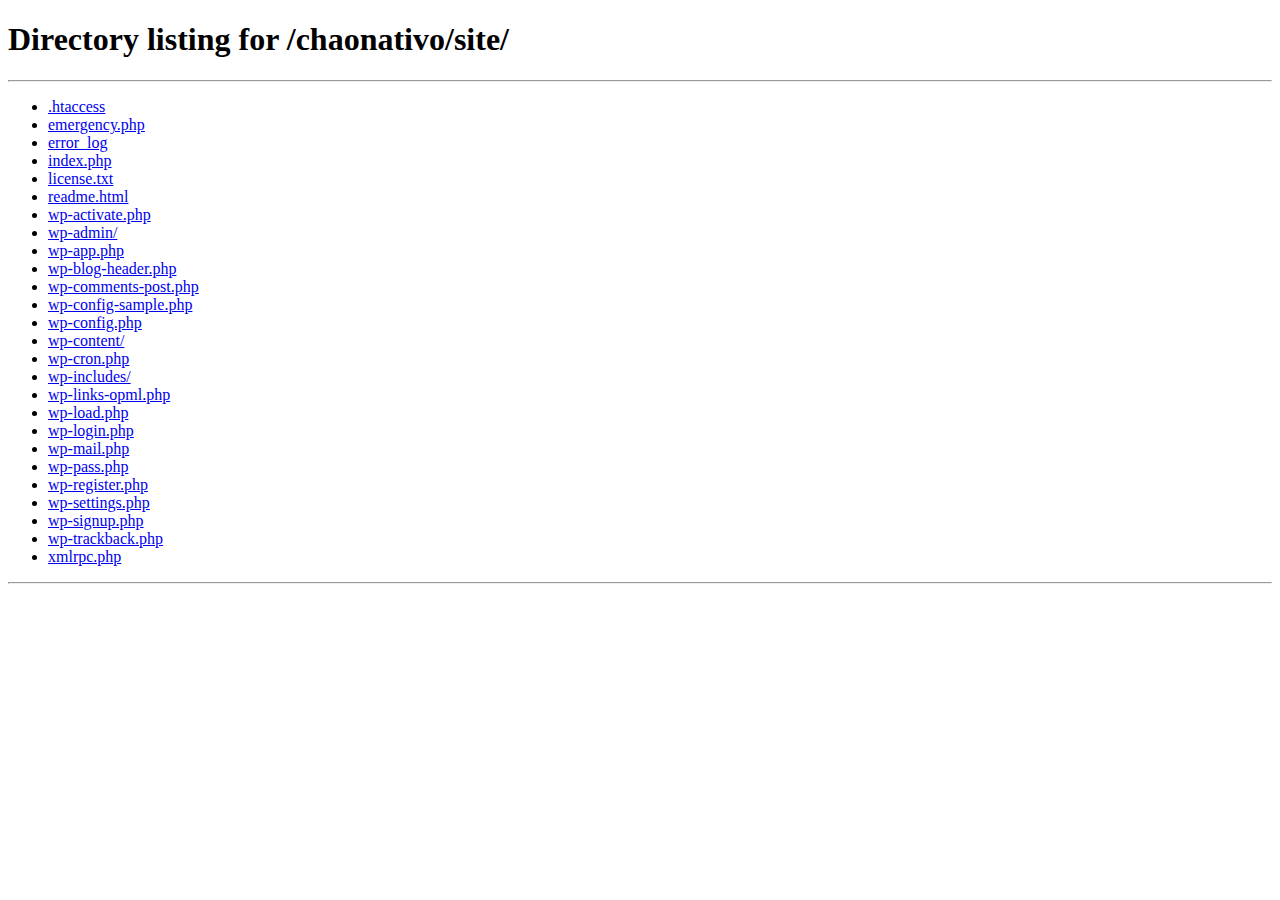
<file: chaonativo/index.htm>
﻿<meta http-equiv="refresh" content="0; url=site/">


<!-- <!DOCTYPE html PUBLIC "-//W3C//DTD XHTML 1.0 Transitional//EN" "http://www.w3.org/TR/xhtml1/DTD/xhtml1-transitional.dtd">
<html xmlns="http://www.w3.org/1999/xhtml">
<head>
<meta http-equiv="Content-Type" content="text/html; charset=utf-8" />
<title>:: Restaurante Chão Nativo ::</title>
<style type="text/css">
html, body {
	background-image: url(images/bg.jpg);
	margin-left: 0px;
	margin-top: 0px;
	margin-right: 0px;
	margin-bottom: 0px;
	background-repeat: no-repeat;
	background-color: #FFFFFF;
	background-position: top center;
    scrollbar-base-color: #FFFFFF;
}
body {
	background-color: #FFFFFF;
}
</style>
</head>
<body>
<div align="center"><table width="1000" height="1134" border="0">
  <tr>
    <td>&nbsp;</td>
  </tr>
</table></div>
</body>
</html>

-->
</file>
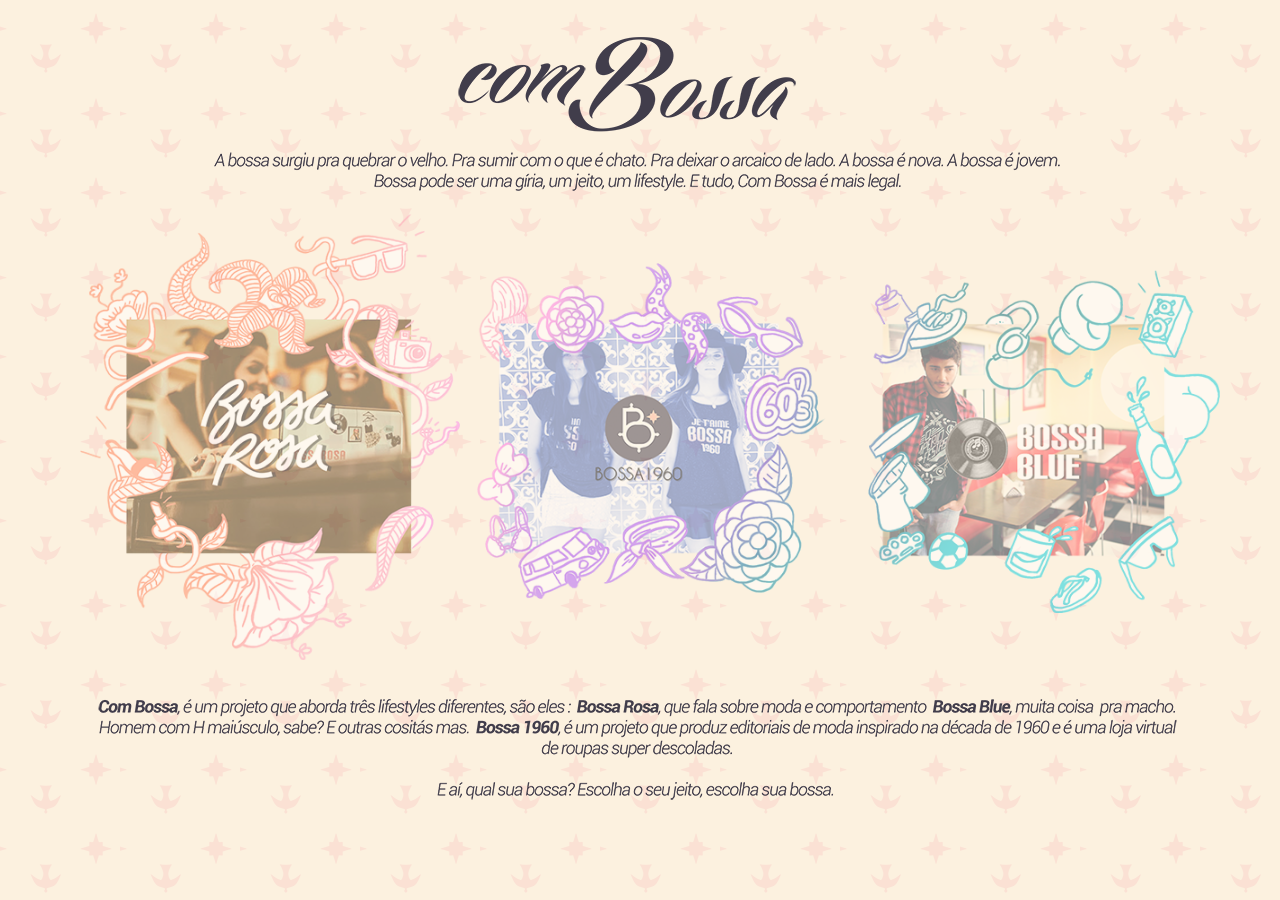
<file: combossa/index.html>
<html>
<head>
	<meta charset="UTF-8" />
	<meta http-equiv="X-UA-Compatible" content="IE=edge,chrome=1">
	<link rel="stylesheet" href="css/style.css">

	<title>ComBossa</title>

</head>
<body>
	<div class="alinhamento">
		<div id="topo"></div>

		<div id="bossarosa">
			<img src="imagens/img1.png" title="Bossa Rosa">
		</div>

		<div id="bossa1960">
			<img src="imagens/img2.png" title="Bossa 1960">
		</div>

		<div id="bossablue">
			<img src="imagens/img3.png" title="Bossa Blue">
		</div>

		<div id="bossa-descricao"></div>
	</div>
</body>
</html>
</file>
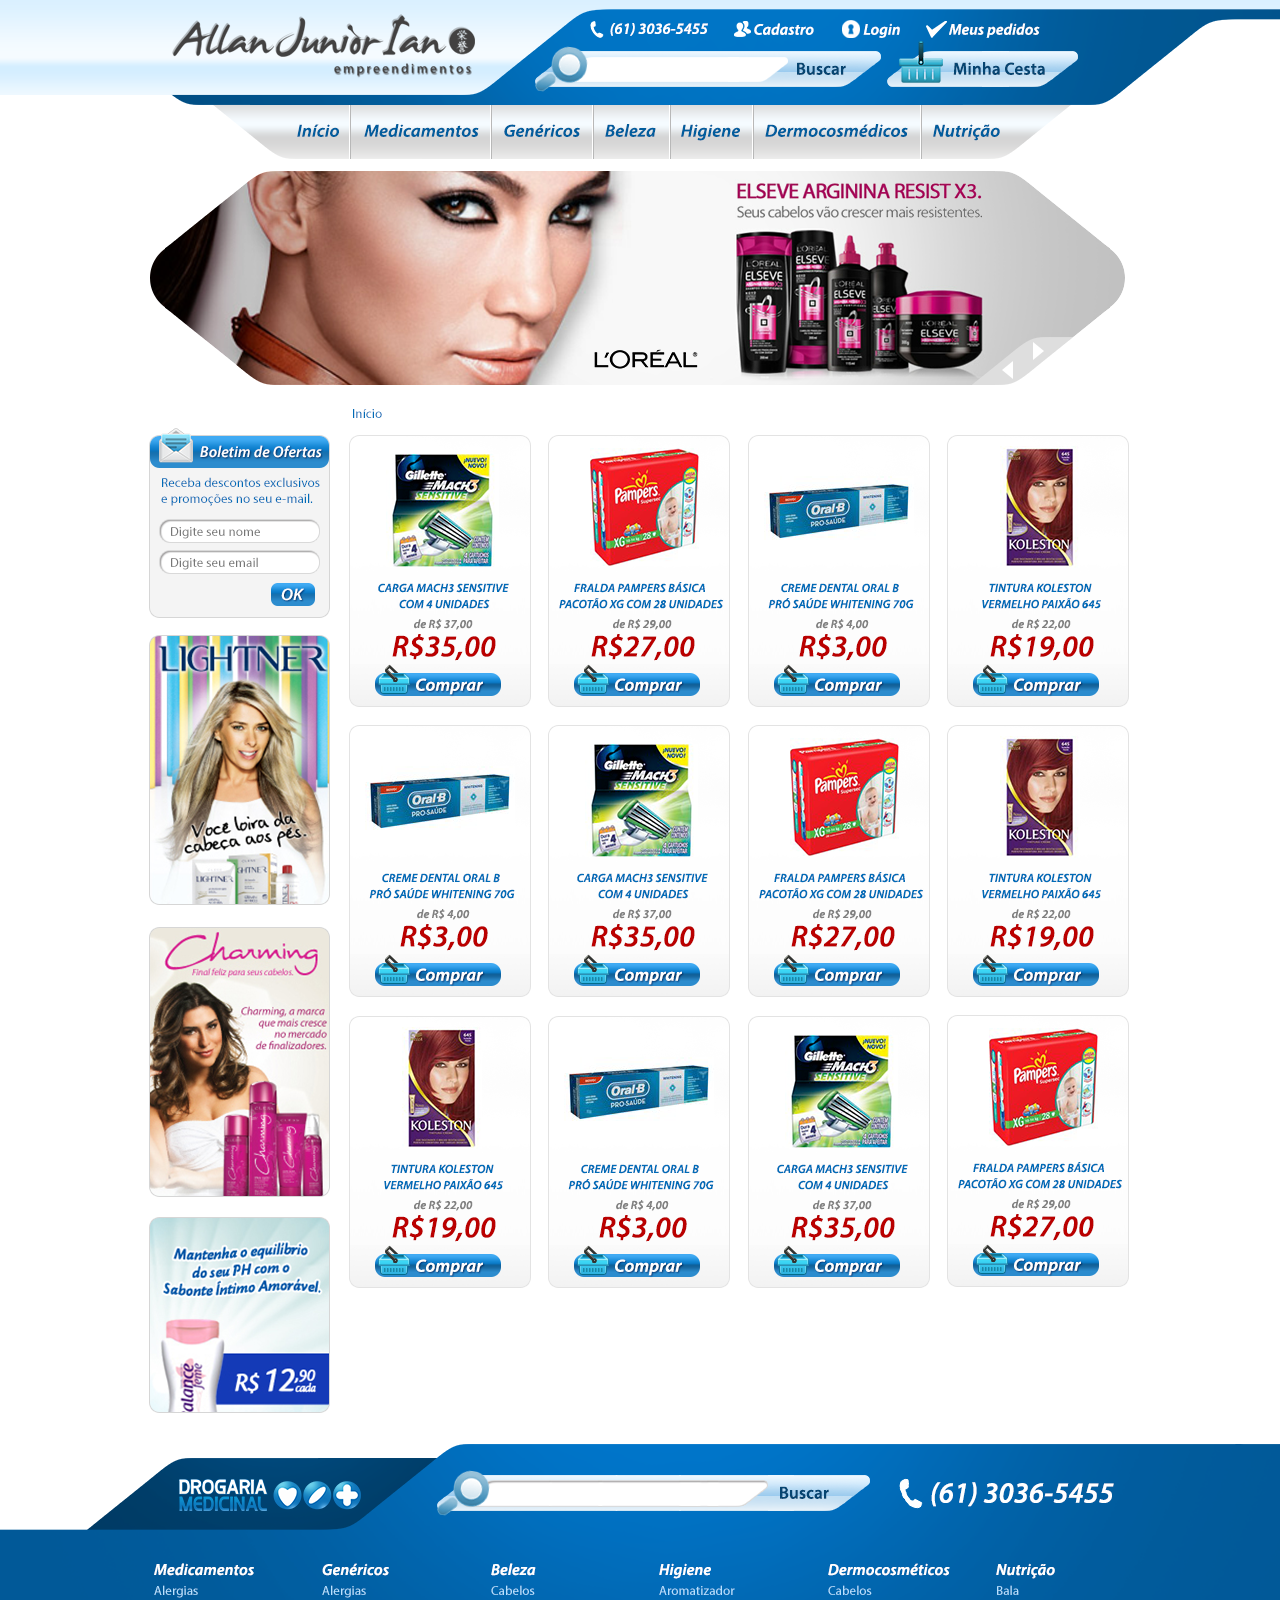
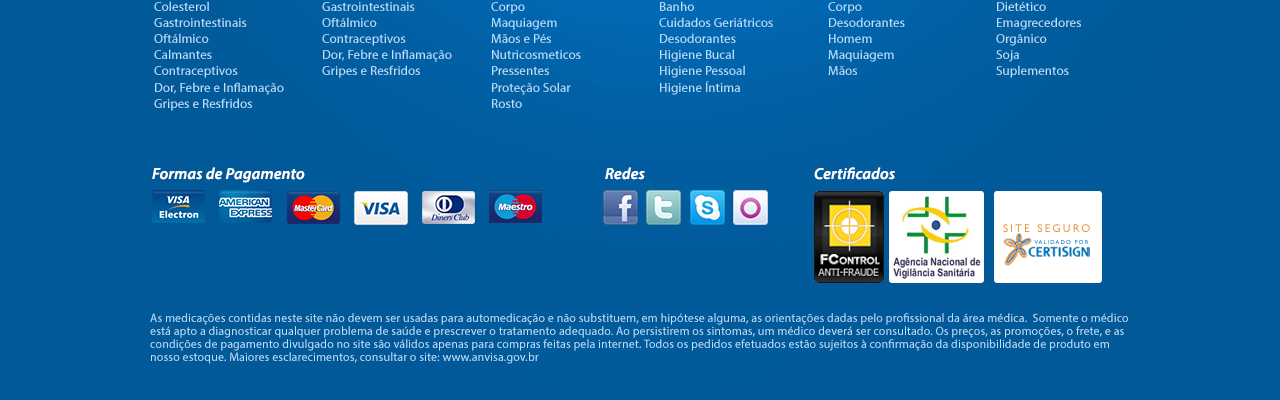
<file: drogaria/index.html>
<html>
<head>
	<meta charset="UTF-8" />
	<title>Drogaria</title>
</head>
<style type="text/css">
body{margin: 0; padding: 0; background: url("bg-drogaria.png") no-repeat top center; outline: none; text-decoration: none;}
#conteudo { width: 1100px; height: 2000px; margin: 0 auto; }

</style>
<body>
	<div id="conteudo">
		
	</div>
</body>
</html>
</file>
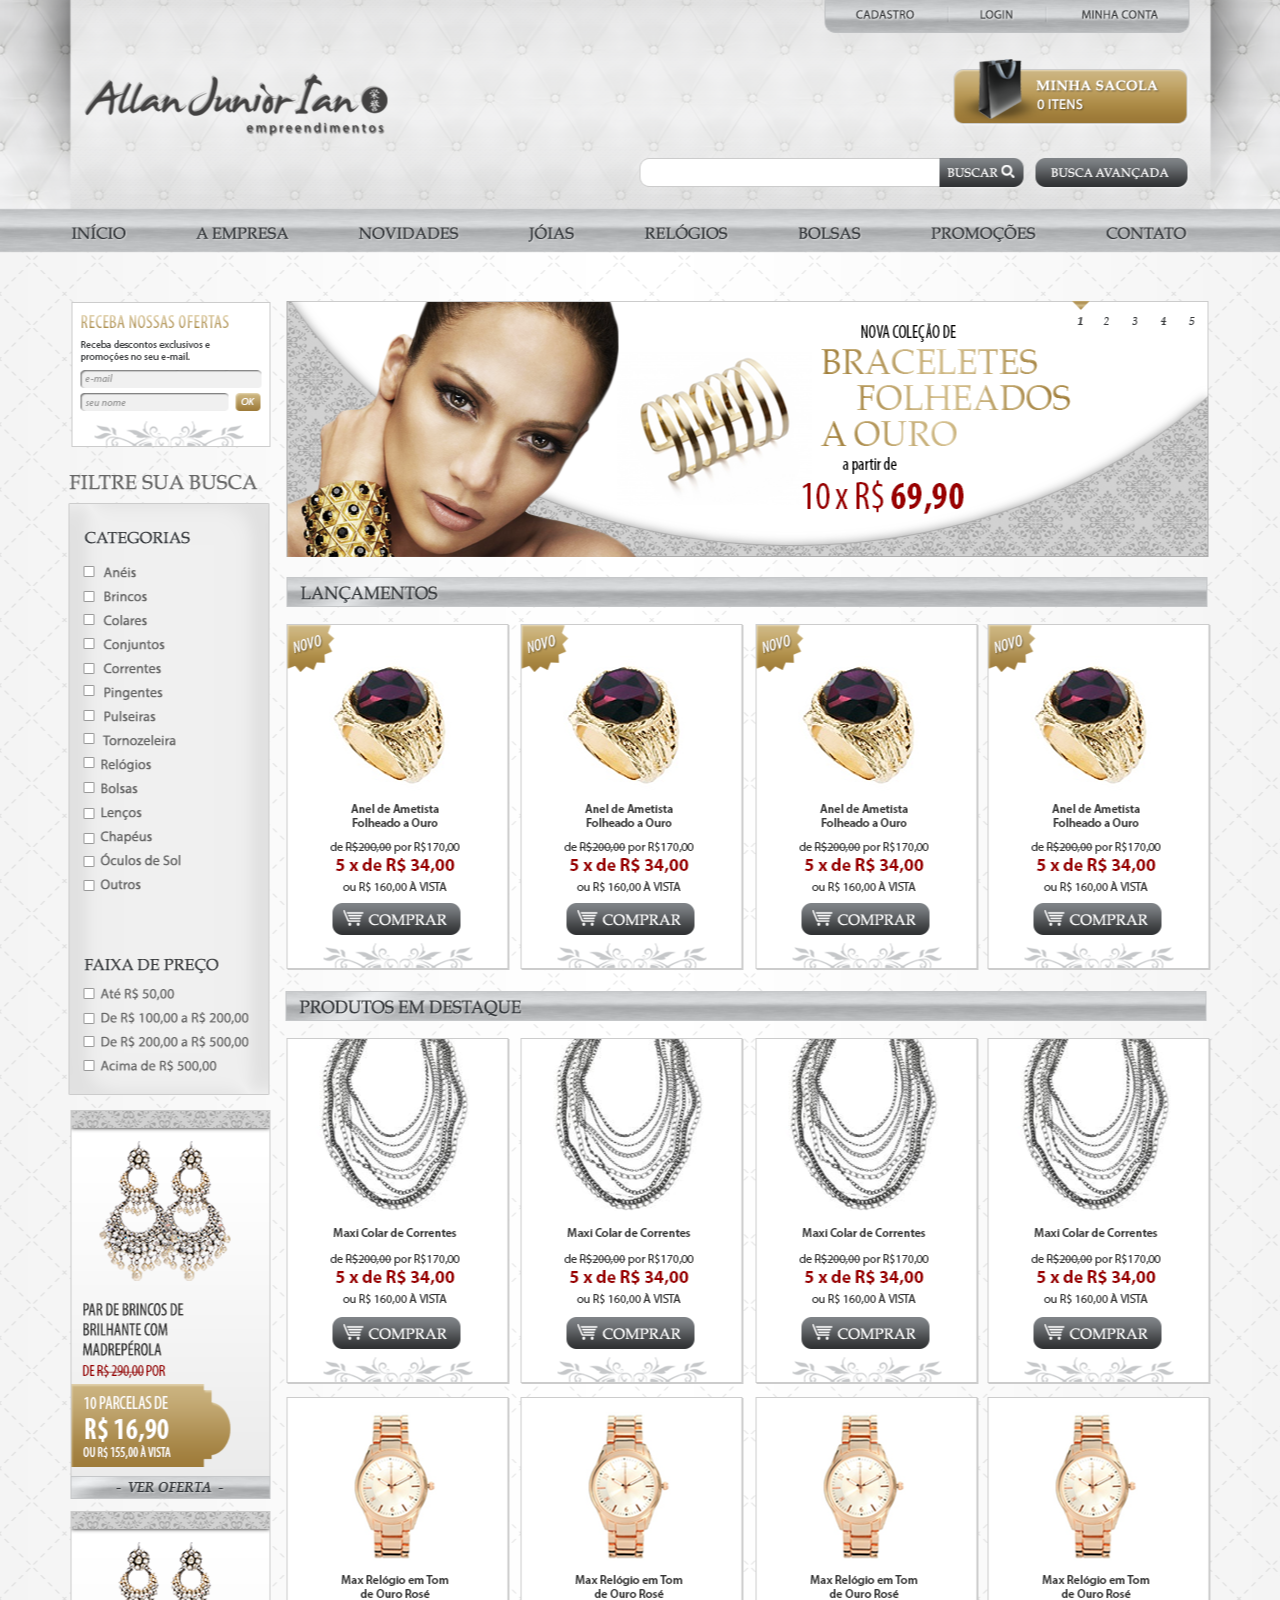
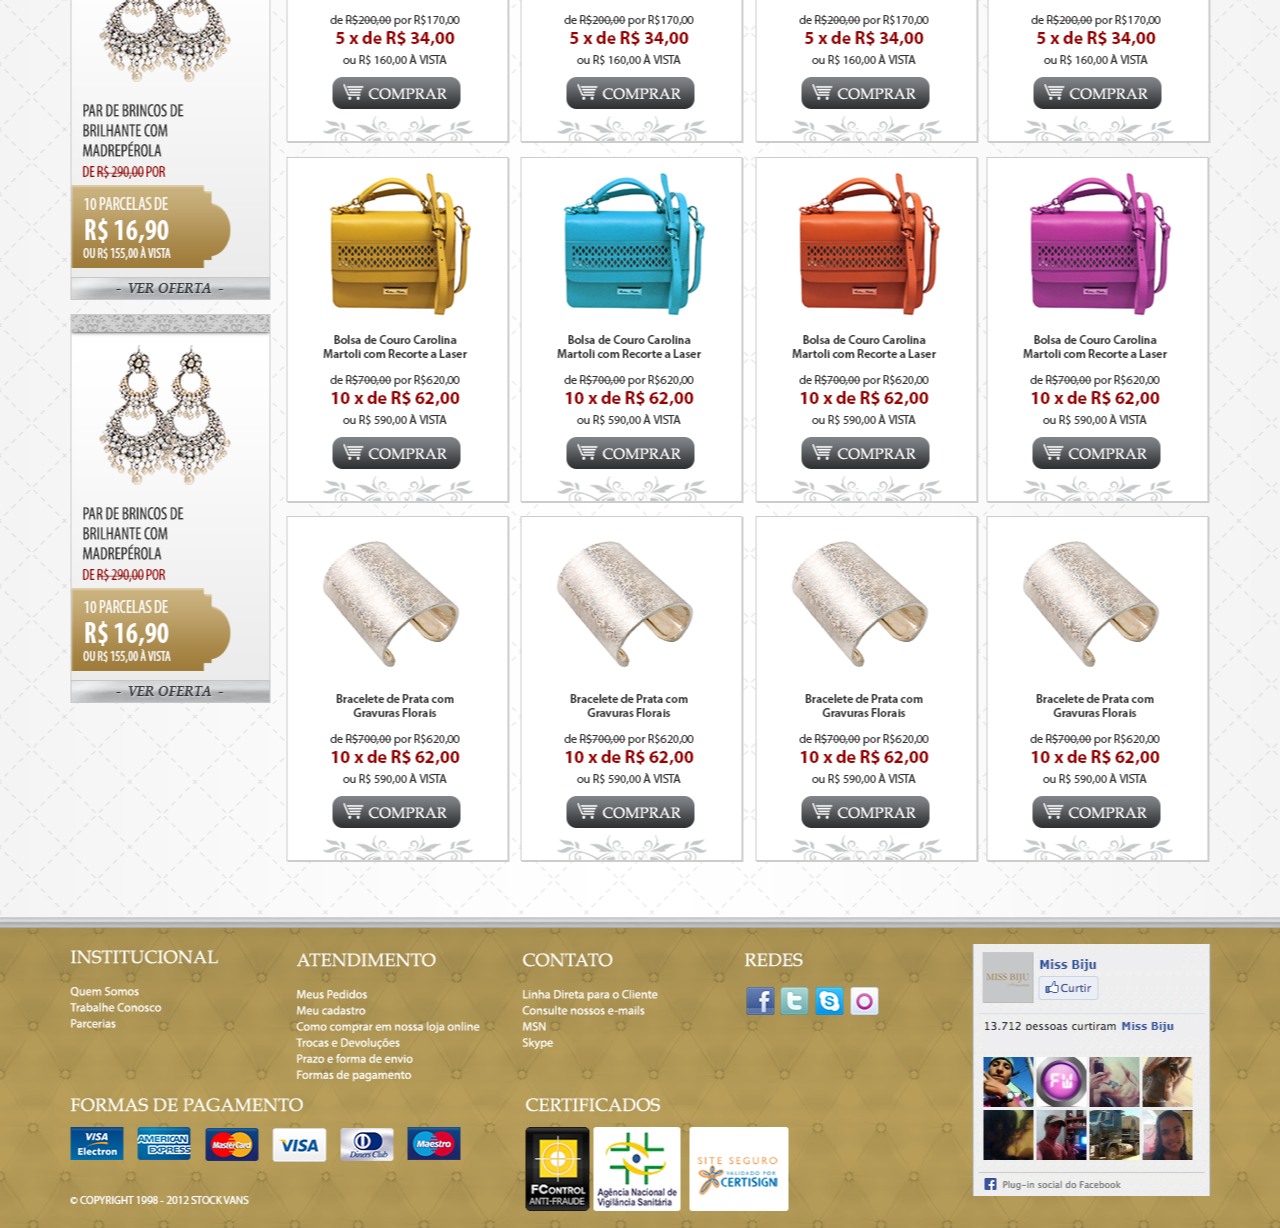
<file: joias/index.html>
<html>
<head>
	<meta charset="UTF-8" />
	<title>Joías</title>
</head>
<style type="text/css">
body{margin: 0; padding: 0; background: url("bg-joias.png") no-repeat top center; outline: none; text-decoration: none;}
#conteudo { width: 1100px; height: 2828px; margin: 0 auto; }

</style>
<body>
	<div id="conteudo">
		
	</div>
</body>
</html>
</file>
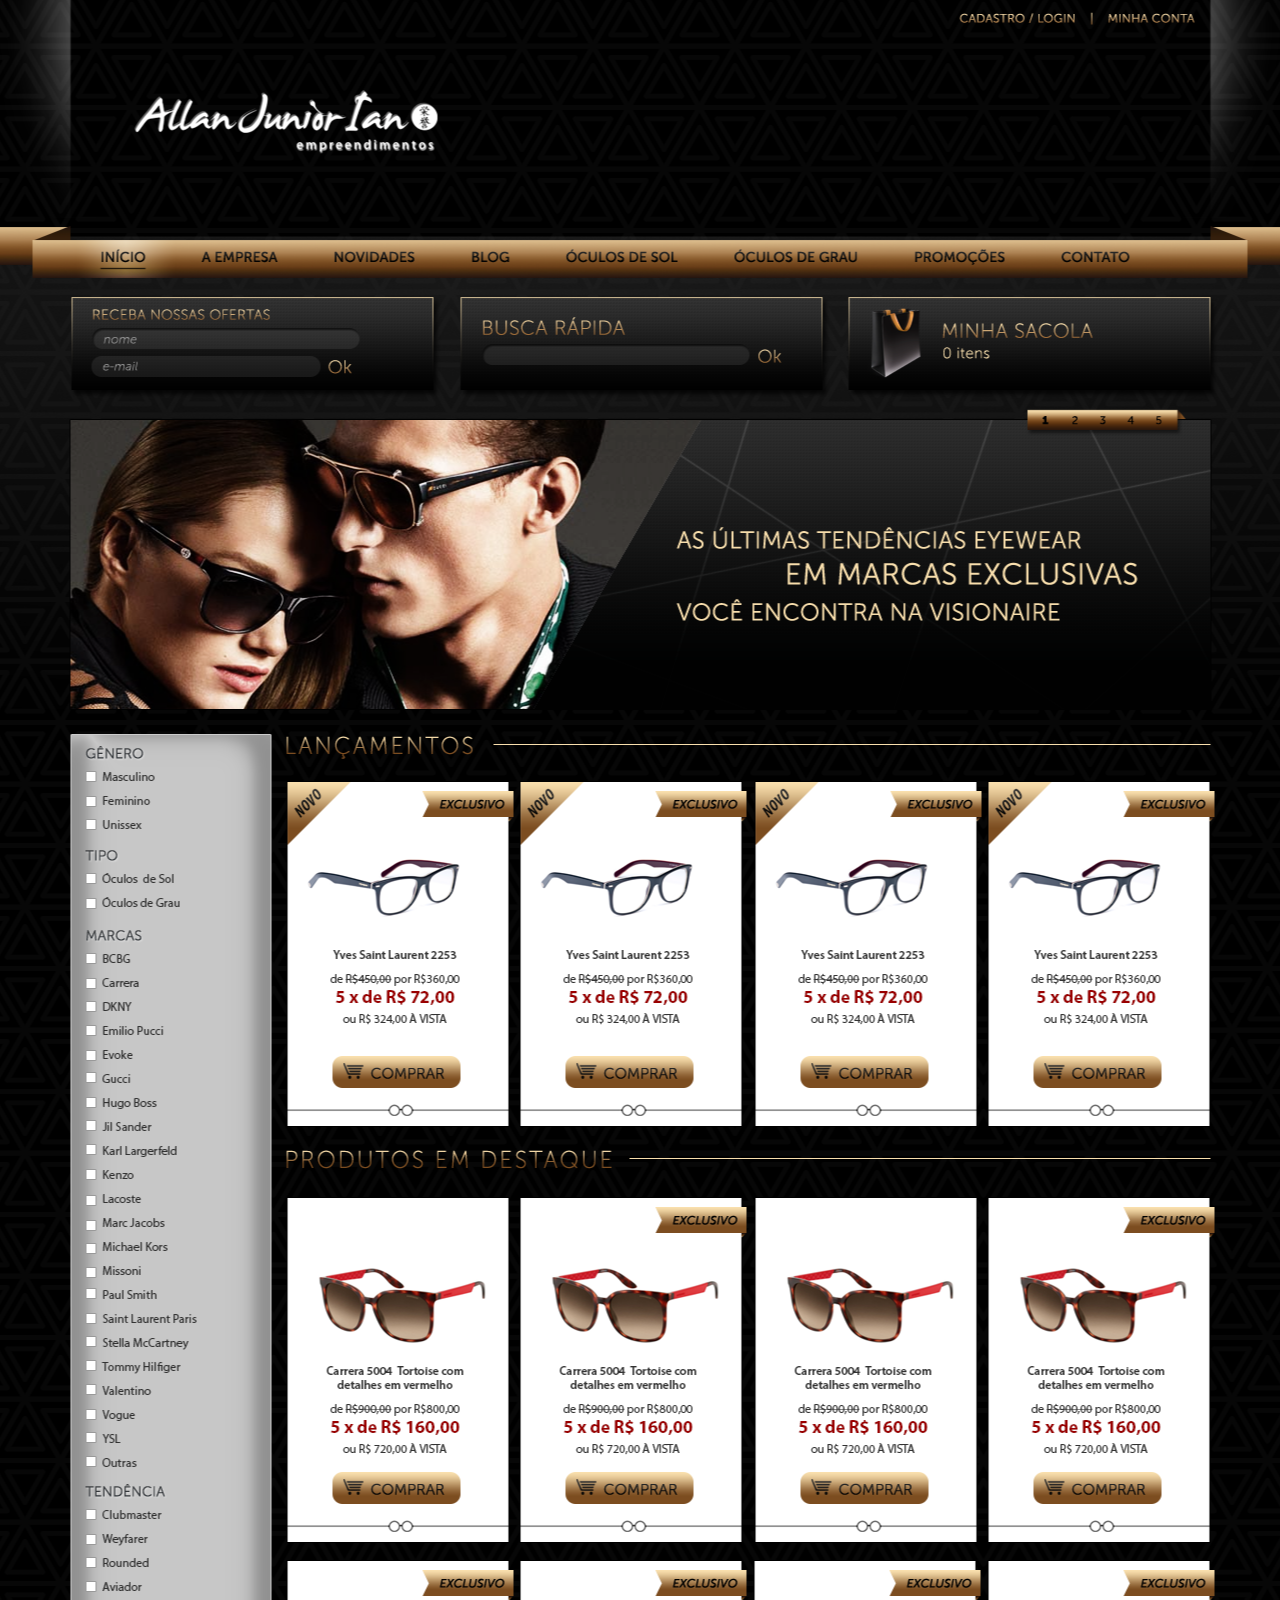
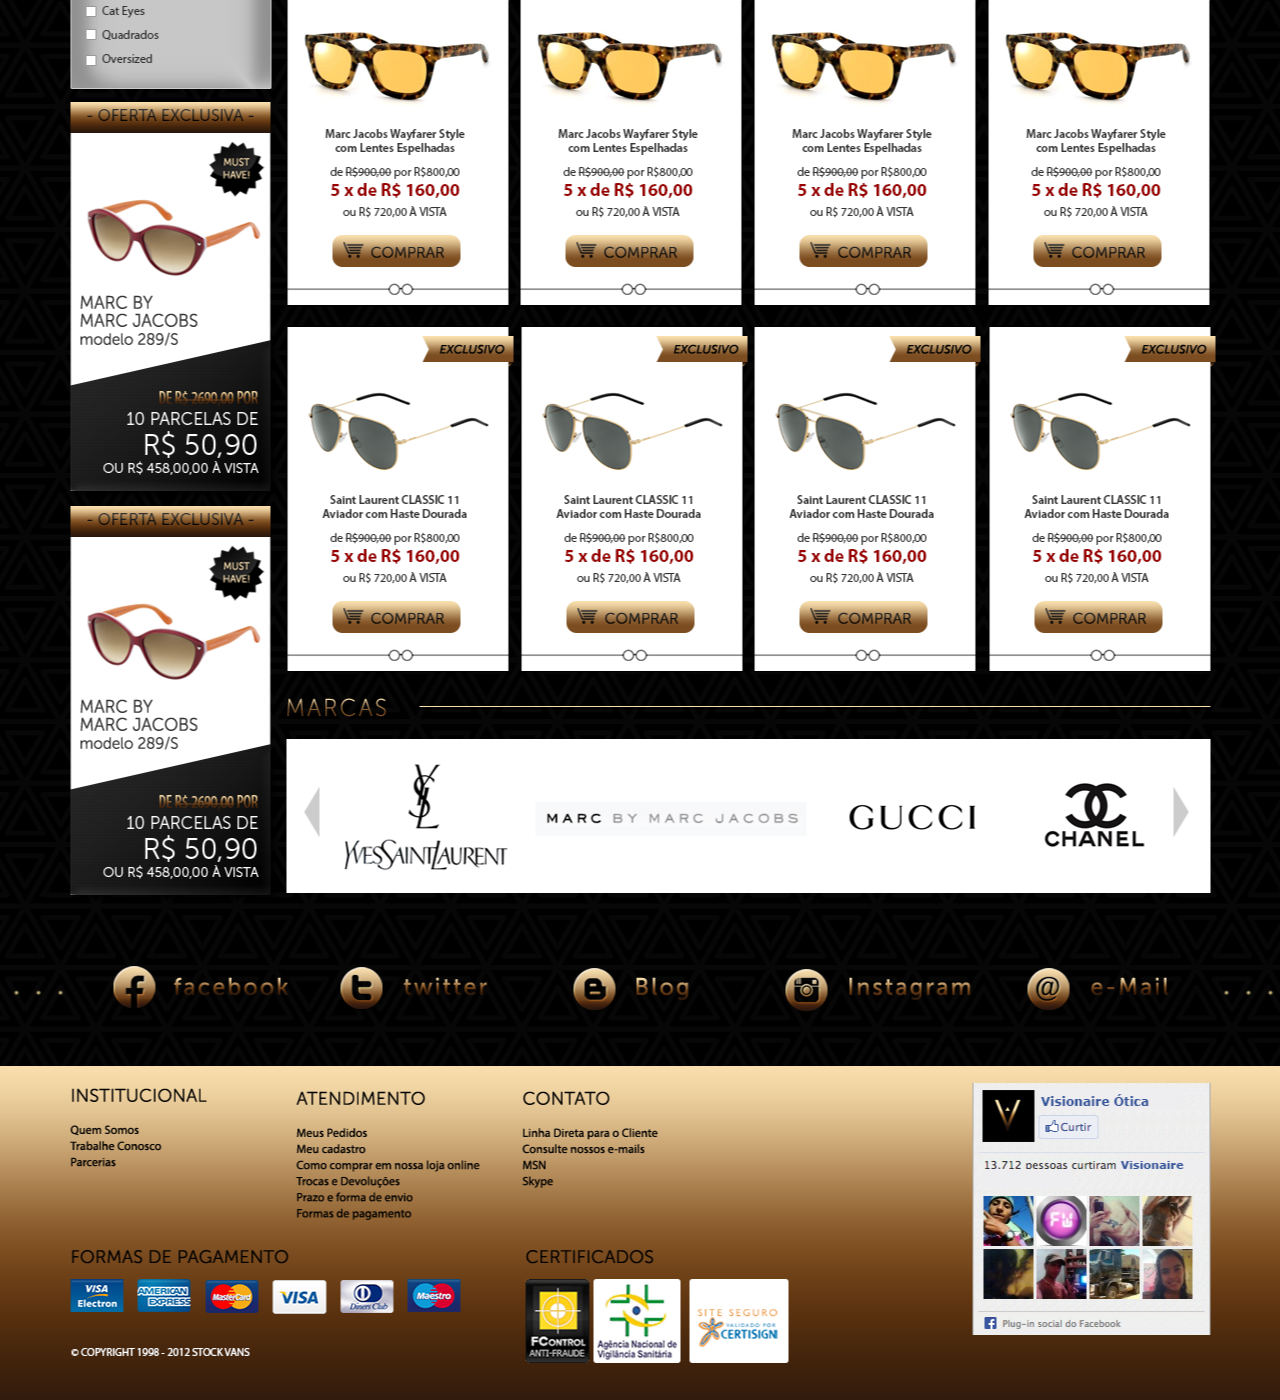
<file: otica/index.html>
<html>
<head>
	<meta charset="UTF-8" />
	<title>Ótica</title>
</head>
<style type="text/css">
body{margin: 0; padding: 0; background: url("bg-otica.png") no-repeat top center; outline: none; text-decoration: none;}
#conteudo { width: 1100px; height: 3000px; margin: 0 auto; }

</style>
<body>
	<div id="conteudo">
		
	</div>
</body>
</html>
</file>
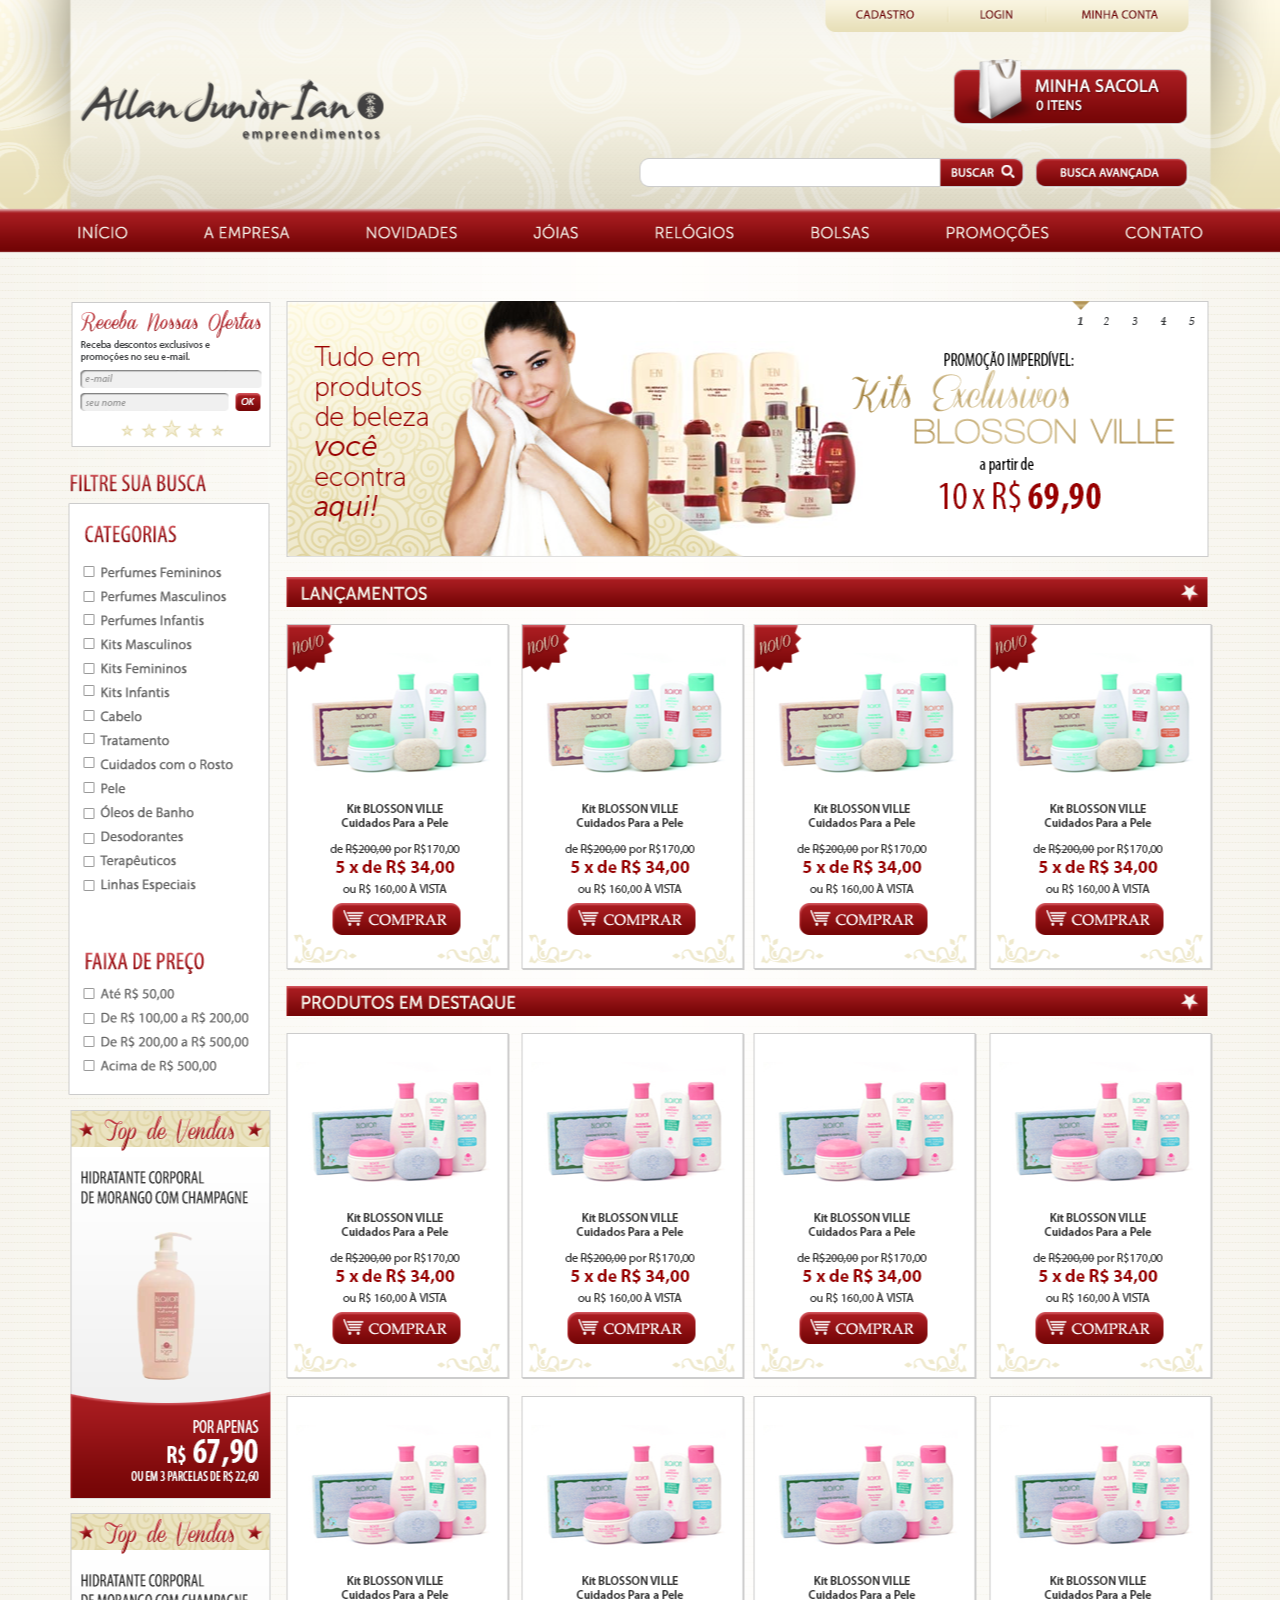
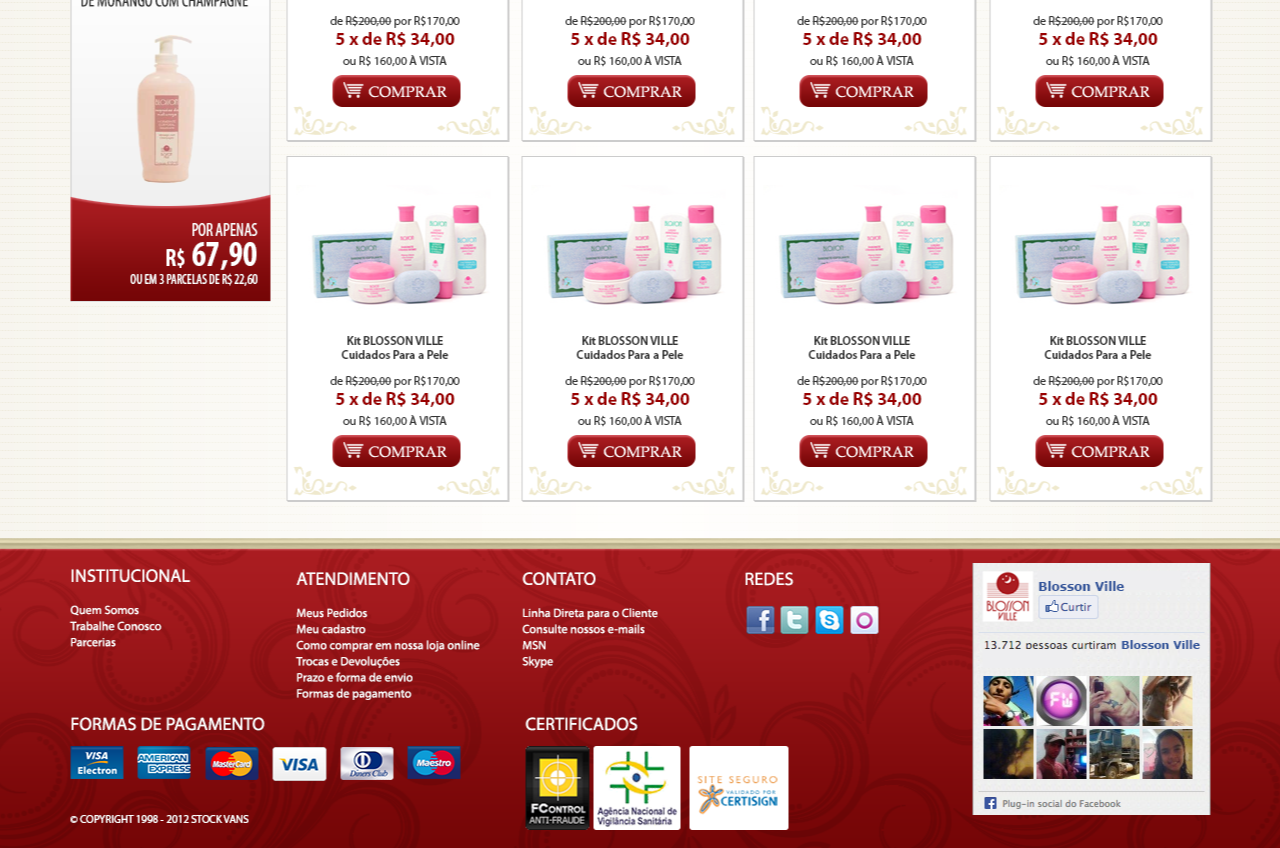
<file: perfumes/index.html>
<html>
<head>
	<meta charset="UTF-8" />
	<title>Ótica</title>
</head>
<style type="text/css">
body{margin: 0; padding: 0; background: url("bg-perfume.png") no-repeat top center; outline: none; text-decoration: none;}
#conteudo { width: 1100px; height: 2448px; margin: 0 auto; }

</style>
<body>
	<div id="conteudo">
		
	</div>
</body>
</html>
</file>
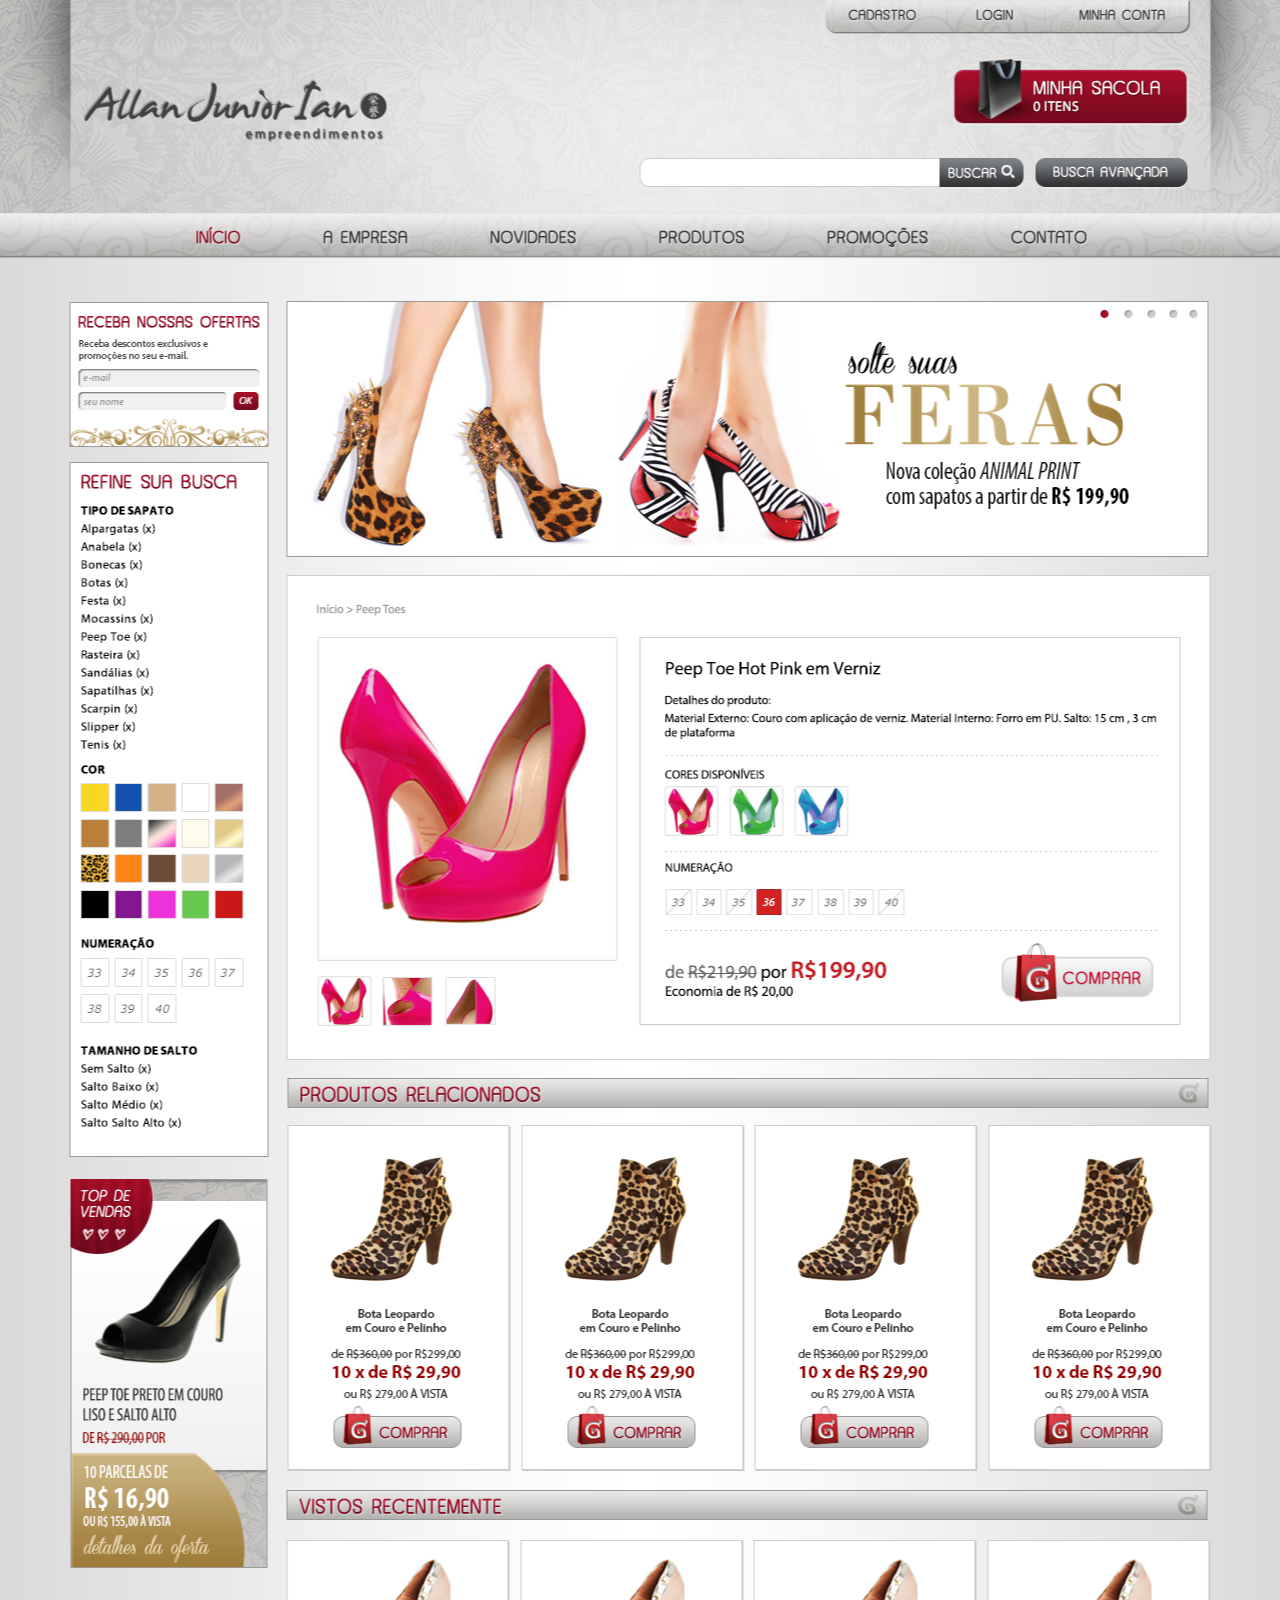
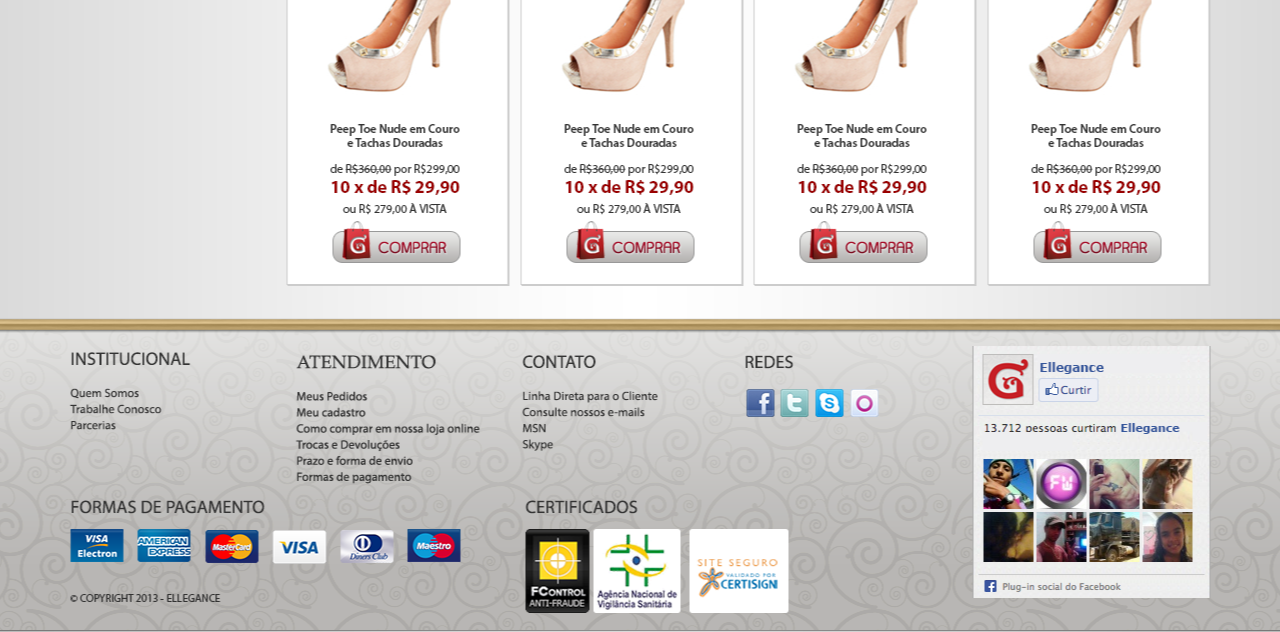
<file: sapatos/index.html>
<html>
<head>
	<meta charset="UTF-8" />
	<title>Sapatos</title>
</head>
<style type="text/css">
body{margin: 0; padding: 0; background: url("bg-sapatos.png") no-repeat top center; outline: none; text-decoration: none;}
#conteudo { width: 1100px; height: 2232px; margin: 0 auto; }

</style>
<body>
	<div id="conteudo">
		
	</div>
</body>
</html>
</file>
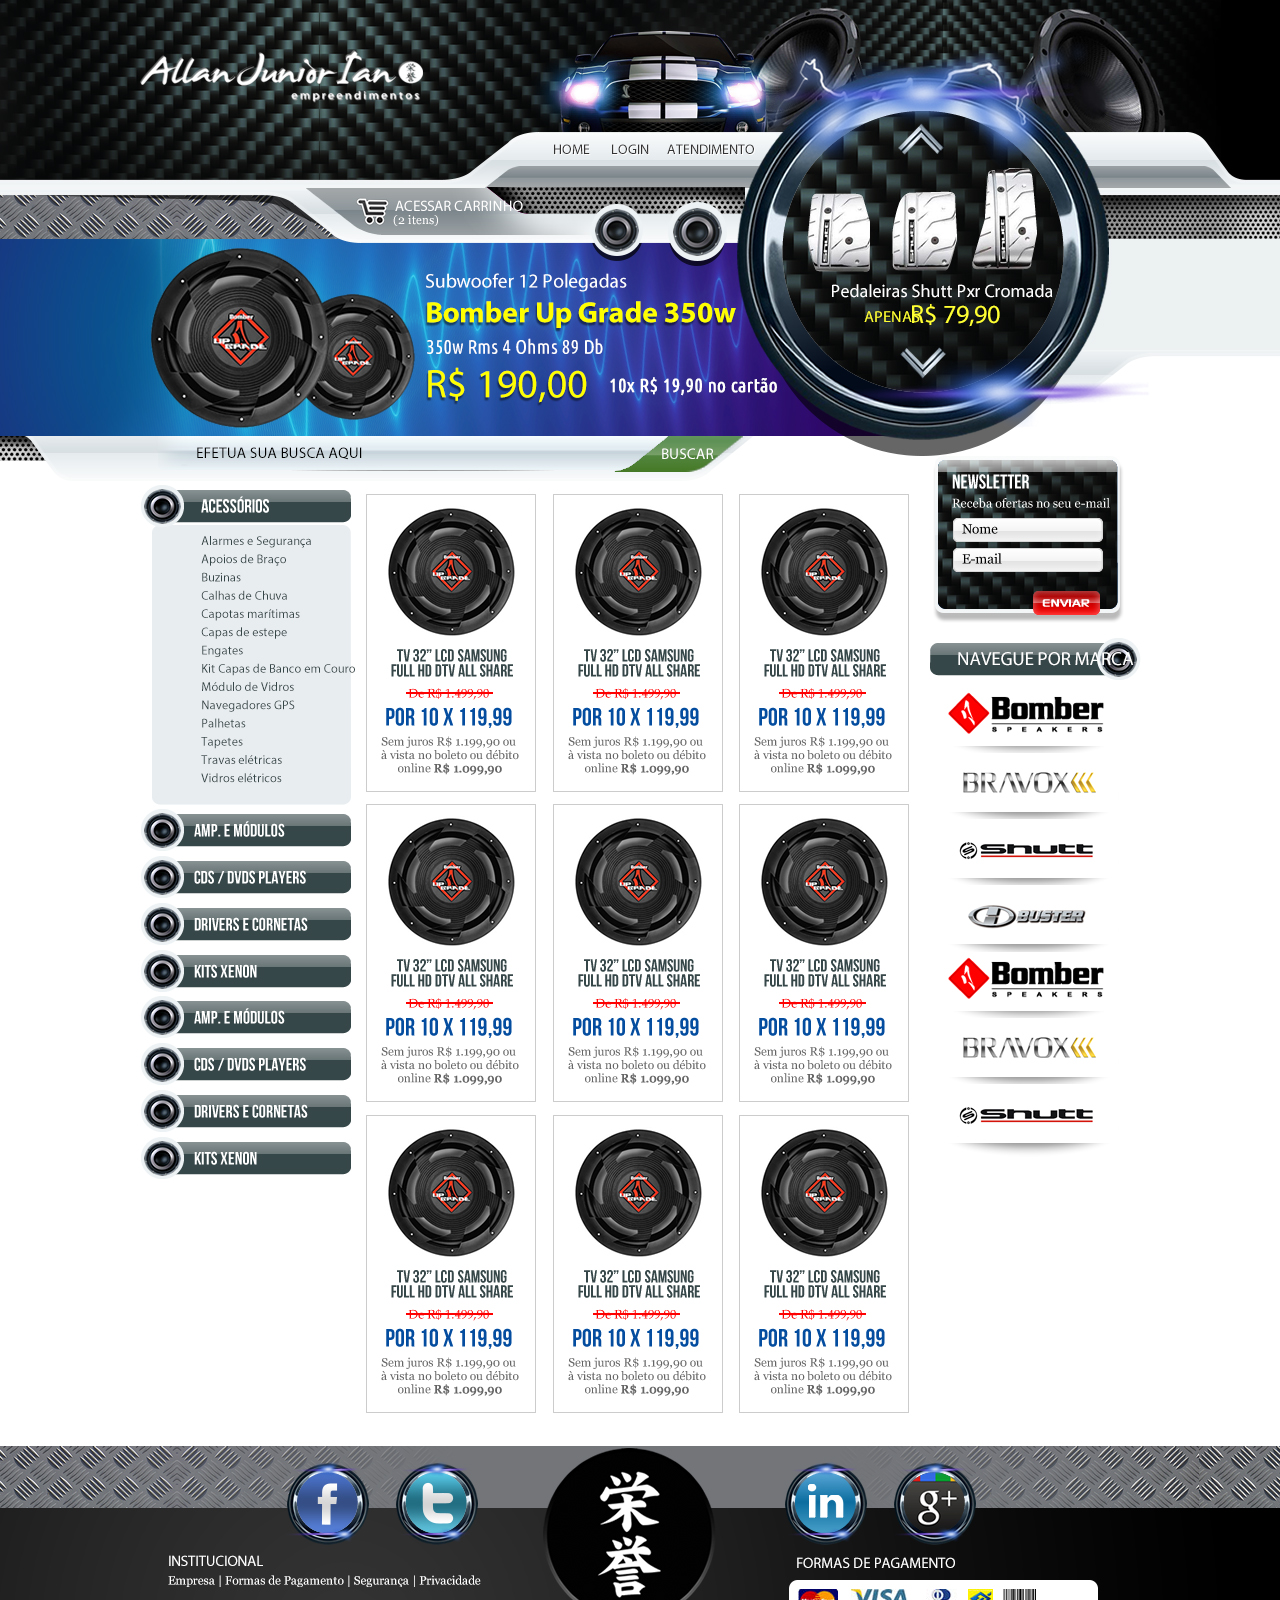
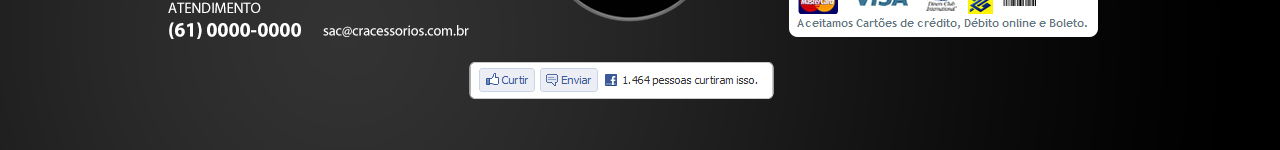
<file: som/index.html>
<html>
<head>
	<meta charset="UTF-8" />
	<title>Som</title>
</head>
<style type="text/css">
body{margin: 0; padding: 0; background: url("bg-som.jpg") no-repeat top center; outline: none; text-decoration: none;}
#conteudo { width: 1100px; height: 1750px; margin: 0 auto; }

</style>
<body>
	<div id="conteudo">
		
	</div>
</body>
</html>
</file>
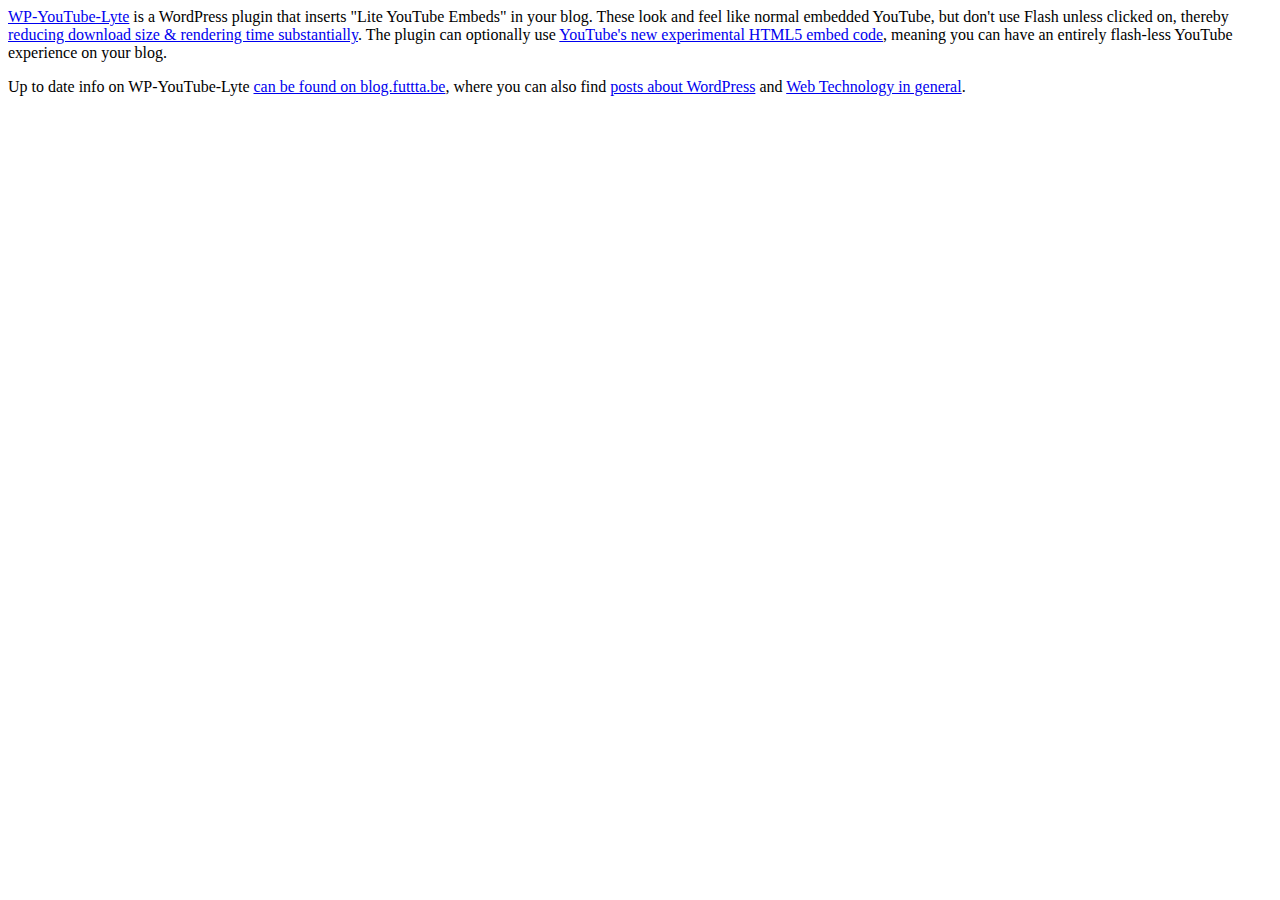
<file: chaonativo/site/wp-content/plugins/wp-youtube-lyte/index.html>
<html><body><p><a href="http://wordpress.org/extend/plugins/wp-youtube-lyte/">WP-YouTube-Lyte</a> is a WordPress plugin that inserts "Lite YouTube Embeds" in your blog. These look and feel like normal embedded YouTube, but don't use Flash unless clicked on, thereby <a href="http://blog.futtta.be/2010/04/23/high-performance-youtube-embeds/" title="performance tests comparing youtube embeds with lyte embeds">reducing download size & rendering time substantially</a>. The plugin can optionally use <a href="http://apiblog.youtube.com/2010/07/new-way-to-embed-youtube-videos.html">YouTube's new experimental HTML5 embed code</a>, meaning you can have an entirely flash-less YouTube experience on your blog.</p><p>Up to date info on WP-YouTube-Lyte <a href="http://blog.futtta.be/tag/lyte/" title="more about Lyte on my blog">can be found on blog.futtta.be</a>, where you can also find <a href="http://blog.futtta.be/tag/wordpress" title="blog.futtta.be about WordPress">posts about WordPress</a> and <a href="http://blog.futtta.be/category/internet/" title="about browsers, development and mobile web on blog.futtta.be">Web Technology in general</a>.</p></body></html>
</file>
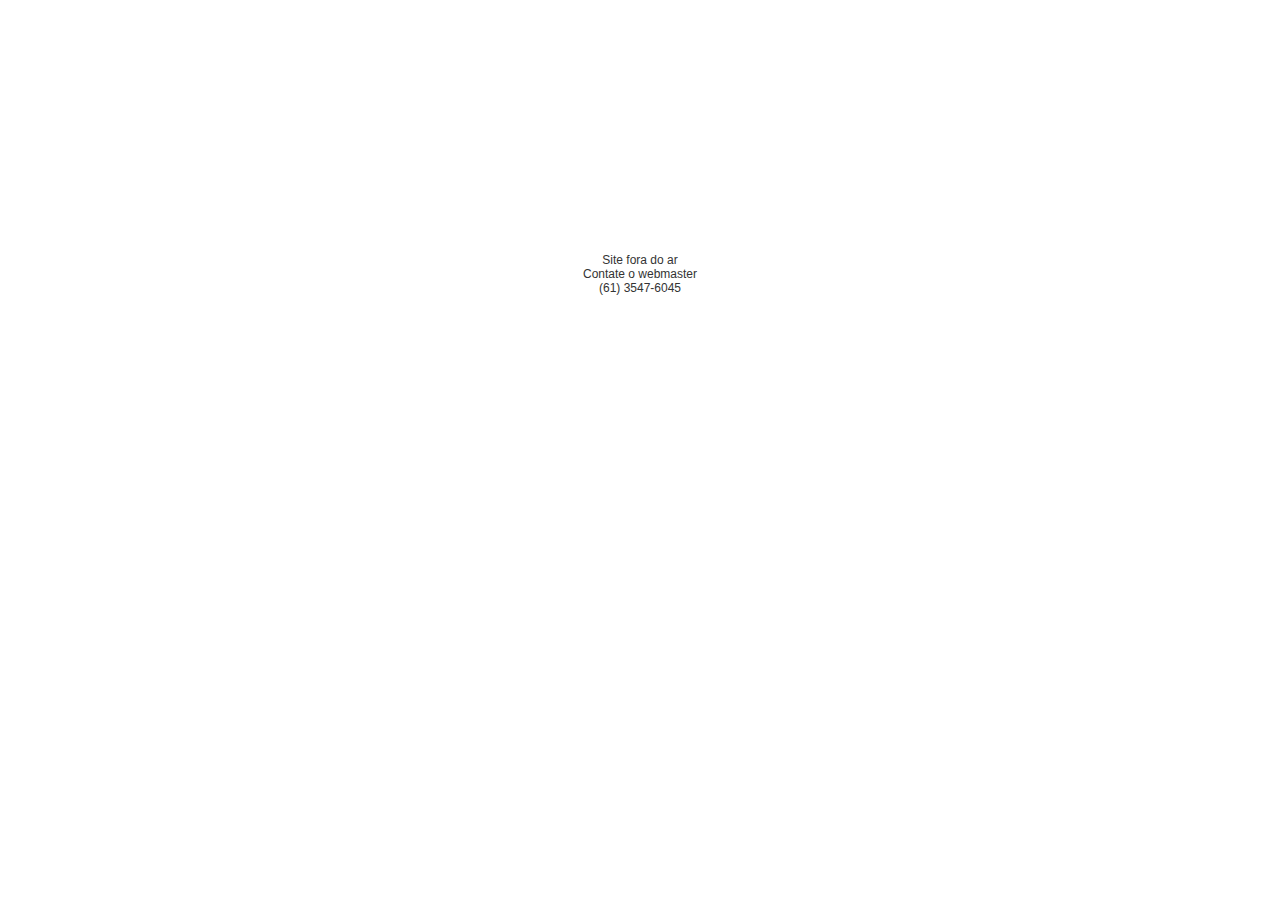
<file: chaonativo/---index.html>
﻿<!DOCTYPE html PUBLIC "-//W3C//DTD XHTML 1.0 Transitional//EN" "http://www.w3.org/TR/xhtml1/DTD/xhtml1-transitional.dtd">
<html xmlns="http://www.w3.org/1999/xhtml">
<head>
<meta http-equiv="Content-Type" content="text/html; charset=utf-8" />
<title>Achei Midia</title>
</head>

<body>
<p style="text-align:center; color:#333; font-family:'Trebuchet MS', Arial, Helvetica, sans-serif; font-size:12px; margin-top:20%;">Site fora do ar<br />
Contate o webmaster<br />
(61) 3547-6045</p>
</body>
</html>
</file>
<file: combossa/css/style.css>
* { outline: none }
body { margin: 0; padding: 0; background: url("../imagens/bg.png"); }

.alinhamento { width: 1200px; height: auto; margin: 0 auto; }

#topo { width: 100%; height: 164px; background: url("../imagens/logo.png") no-repeat center; margin-top: 30px; }

#bossarosa {opacity: 0.5; cursor: pointer; width: 380px; height: 453px; padding: 20px; margin-left: 20px; float: left; transition: 0.3s; -webkit-transition: 0.3s; -moz-transition: 0.3s; -o-transition: 0.3s;}
#bossarosa img { width: 100%; }
#bossarosa:hover {opacity: 1; width: 420px; height: 493px; padding: 0px; float: left; transition: 0.3s; -webkit-transition: 0.3s; -moz-transition: 0.3s; -o-transition: 0.3s;}

#bossa1960 {opacity: 0.5; cursor: pointer; width: 349px; height: 335px; padding: 20px; position: absolute; margin: 49px 0 0 417px; transition: 0.3s; -webkit-transition: 0.3s; -moz-transition: 0.3s; -o-transition: 0.3s;}
#bossa1960 img { width: 100%; }
#bossa1960:hover {opacity: 1; width: 389px; height: 375px; padding: 0px; transition: 0.3s; -webkit-transition: 0.3s;-moz-transition: 0.3s; -o-transition: 0.3s;}

#bossablue {opacity: 0.5; cursor: pointer; width: 352px; height: 342px; padding: 20px; float: right; margin: 56px 0 0 -21px; transition: 0.3s; -webkit-transition: 0.3s; -moz-transition: 0.3s; -o-transition: 0.3s;}
#bossablue img { width: 100%; }
#bossablue:hover {opacity: 1; width: 392px; height: 382px; padding: 0px; transition: 0.3s; -webkit-transition: 0.3s; -moz-transition: 0.3s; -o-transition: 0.3s;}


#bossa-descricao { width: 100%; height: 119px; float: left; margin-bottom: 40px; background: url("../imagens/combossa-descricao.png") no-repeat center; }
</file>
